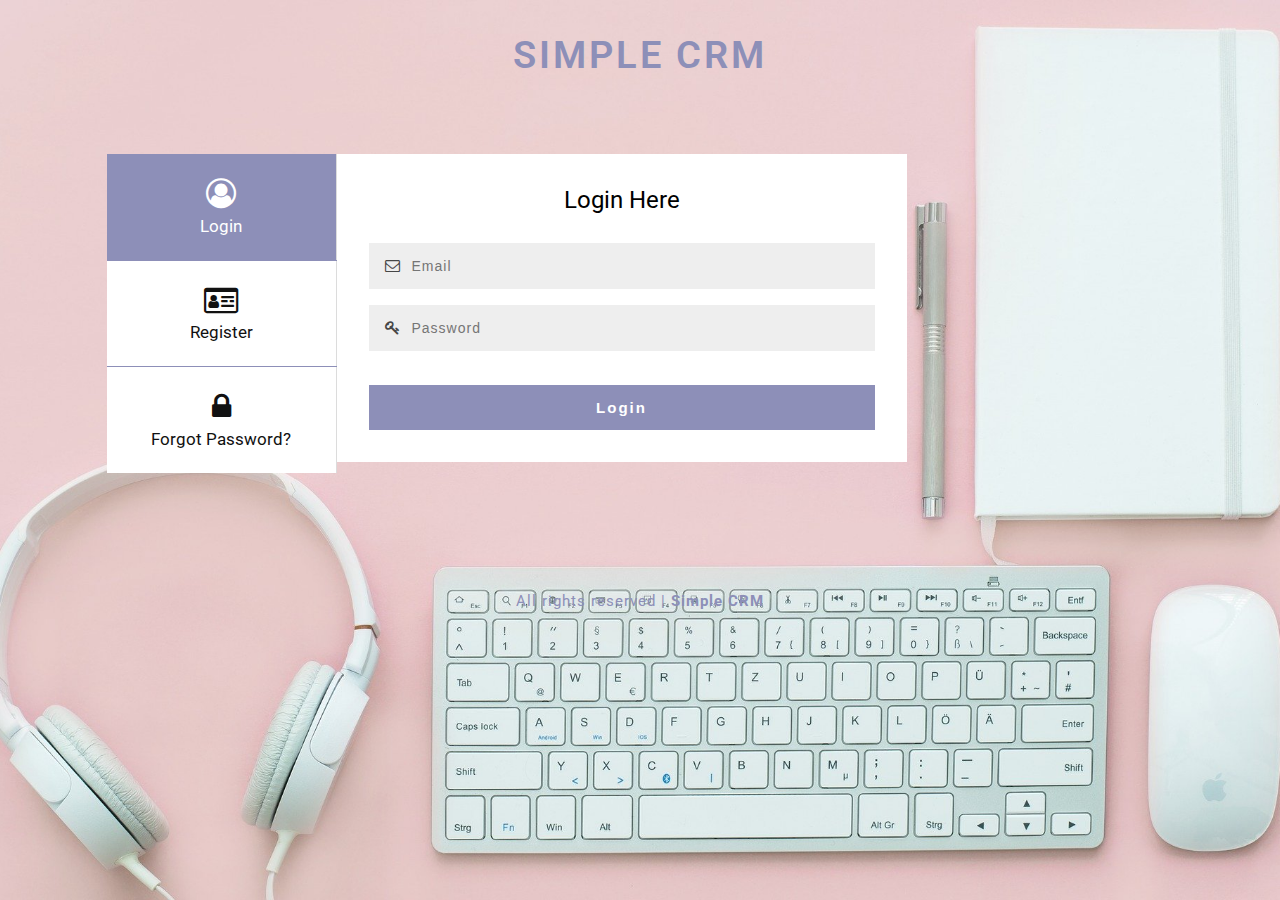
<file: index.html>
<!DOCTYPE HTML>

<head>
    <title>Triple Forms Responsive Widget Template :: w3layouts</title>
    <!-- Meta tag Keywords -->
    <meta name="viewport" content="width=device-width, initial-scale=1">
    <meta charset="UTF-8" />
    <meta name="keywords" content="Simple CRM Login" />
    <!-- Meta tag Keywords -->

    <!-- css files -->
    <link rel="stylesheet" href="css/style.css" type="text/css" media="all" />
    <!-- Style-CSS -->
    <link href="css/font-awesome.min.css" rel="stylesheet">
    <!-- Font-Awesome-Icons-CSS -->
    <!-- //css files -->

    <!-- web-fonts -->
    <link href="//fonts.googleapis.com/css?family=Roboto:100,100i,300,300i,400,400i,500,500i,700,700i,900,900i&amp;subset=cyrillic,cyrillic-ext,greek,greek-ext" rel="stylesheet">
    <!-- //web-fonts -->
</head>

<body>
    <div class="main-bg">
        <!-- title -->
        <h1>Simple CRM</h1>
        <!-- //title -->
        <div class="sub-main-w3">

            <!-- vertical tabs -->
            <div class="vertical-tab">
                <div id="section1" class="section-w3ls">
                    <div id="login" class="icon-left-w3pvt tab activeTab"><span class="fa fa-user-circle-o" ></span>Login</div>
                    <article>
                        <form action="#" method="post">
                            <h3 class="legend">Login Here</h3>
                            <div class="input">
                                <span class="fa fa-envelope-o" aria-hidden="true"></span>
                                <input type="email" placeholder="Email" name="email" required />
                            </div>
                            <div class="input">
                                <span class="fa fa-key" aria-hidden="true"></span>
                                <input type="password" placeholder="Password" name="password" required />
                            </div>
                            <button type="submit" class="btn submit">Login</button>
                        </form>
                    </article>
                </div>
                <div id="section2" class="section-w3ls">                    
                    <div id="register" class="icon-left-w3pvt tab"><span class="fa fa-id-card-o"></span>Register</div>
                    <article>
                        <form action="#" method="post">
                            <h3 class="legend">Register Here</h3>
                            <div class="input">
                                <span class="fa fa-user-o" aria-hidden="true"></span>
                                <input type="text" placeholder="Username" name="name" required />
                            </div>
                            <div class="input">
                                <span class="fa fa-key" aria-hidden="true"></span>
                                <input type="password" placeholder="Password" name="password" required />
                            </div>
                            <div class="input">
                                <span class="fa fa-key" aria-hidden="true"></span>
                                <input type="password" placeholder="Confirm Password" name="password" required />
                            </div>
                            <button type="submit" class="btn submit">Register</button>
                        </form>
                    </article>
                </div>
                <div id="section3" class="section-w3ls">
                    <div id="forgot" class="icon-left-w3pvt tab"><span class="fa fa-lock" ></span>Forgot Password?</div>
                    <article>
                        <form action="#" method="post">
                            <h3 class="legend last">Reset Password</h3>
                            <p class="para-style">Enter your email address below and we'll send you an email with instructions.</p>
                            <p class="para-style-2"><strong>Need Help?</strong> Learn more about how to <a href="#">retrieve an existing
									account.</a></p>
                            <div class="input">
                                <span class="fa fa-envelope-o" aria-hidden="true"></span>
                                <input type="email" placeholder="Email" name="email" required />
                            </div>
                            <button type="submit" class="btn submit last-btn">Reset</button>
                        </form>
                    </article>
                </div>
            </div>
            <!-- //vertical tabs -->
            <div class="clear"></div>
        </div>
        <!-- copyright -->
        <div class="copyright">
            <h2>All rights reserved |
                <a href="#" target="_blank">Simple CRM</a>
            </h2>
        </div>
        <!-- //copyright -->
    </div>
    <script src="js/login.js"></script>
</body>

</html>
</file>
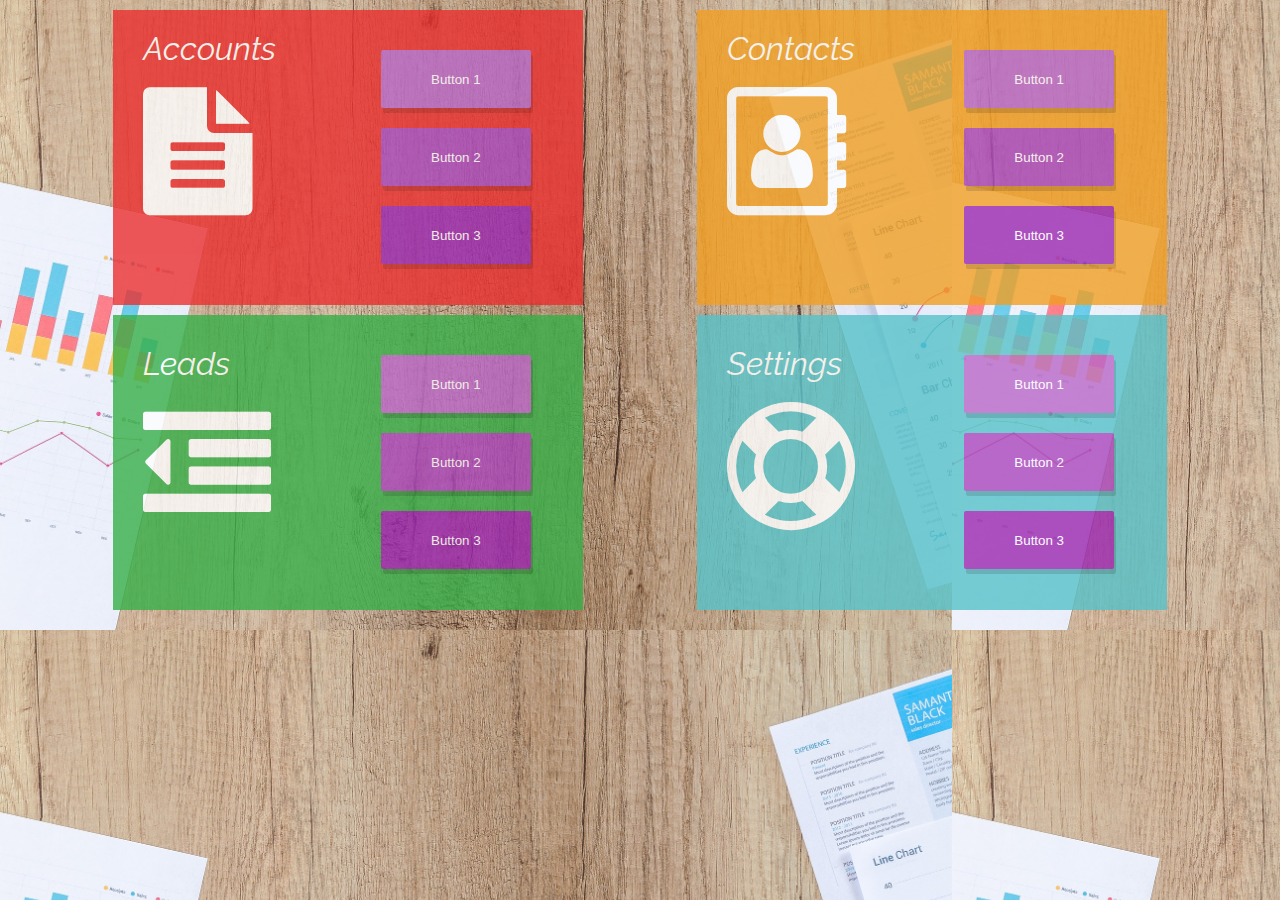
<file: html/dashboard.html>
<!DOCTYPE html>
<html lang="en">
<head>
    <meta charset="UTF-8">
    <meta name="viewport" content="width=device-width, initial-scale=1.0">
    <meta http-equiv="X-UA-Compatible" content="ie=edge">
    <title>Dashboard</title>
    <link rel="stylesheet" href="../css/reset.css" />
    <link rel="stylesheet" href="../css/dashboard.css" />
    <link href="https://fonts.googleapis.com/css?family=Raleway&display=swap" rel="stylesheet">
    <link href="https://fonts.googleapis.com/css?family=Cormorant+Garamond&display=swap" rel="stylesheet">
    <link rel="stylesheet" href="../css/font-awesome.min.css" />
</head>
<body>
  <div id="mainContent">
    <div id="content_1">
      <div id="accounts">
        <div class="left">
       <p> Accounts </p>
       <i class="fa fa-file-text fa-4x" aria-hidden="true"></i>
      </div>
       <div class="button">
        <p><button class="" id="button_1" type="button">Button 1</button></p>
        <p><button id="button_2" type="button">Button 2</button></p>
       <p><button id="button_3" type="button">Button 3</button></p>
       </div>
      </div>
      <div id="contacts">
        <div class="left">
        <p>Contacts</p>
        <i class="fa fa-address-book-o fa-4x" aria-hidden="true"></i>
        </div>
        <div class="button">
        <p><button id="button_1" type="button">Button 1</button></p>
        <p><button id="button_2" type="button">Button 2</button></p>
        <p><button id="button_3" type="button">Button 3</button></p>
        </div>
      </div>
    </div>
    <div id="content_2">
      <div id="leads">
        <div class="left">
        <p>Leads</p>
        <i class="fa fa-outdent fa-4x" aria-hidden="true"></i>
        </div>
        <div class="button">
        <p><button id="button_1" type="button">Button 1</button></p>
        <p><button id="button_2" type="button">Button 2</button></p>
        <p><button id="button_3" type="button">Button 3</button></p>
        </div>
      </div>
      <div id="settings">
        <div class="left">
        <p>Settings</p>
        <i class="fa fa-life-ring fa-4x" aria-hidden="true"></i>
        </div>
        <div class="button">
        <p><button id="button_1" type="button">Button 1</button></p>
        <p><button id="button_2" type="button">Button 2</button></p>
        <p><button id="button_3" type="button">Button 3</button></p>
        </div>
      </div>
    </div>
  </div>
    <script src="../js/dashboard.js"></script>
</body>
</html>
</file>
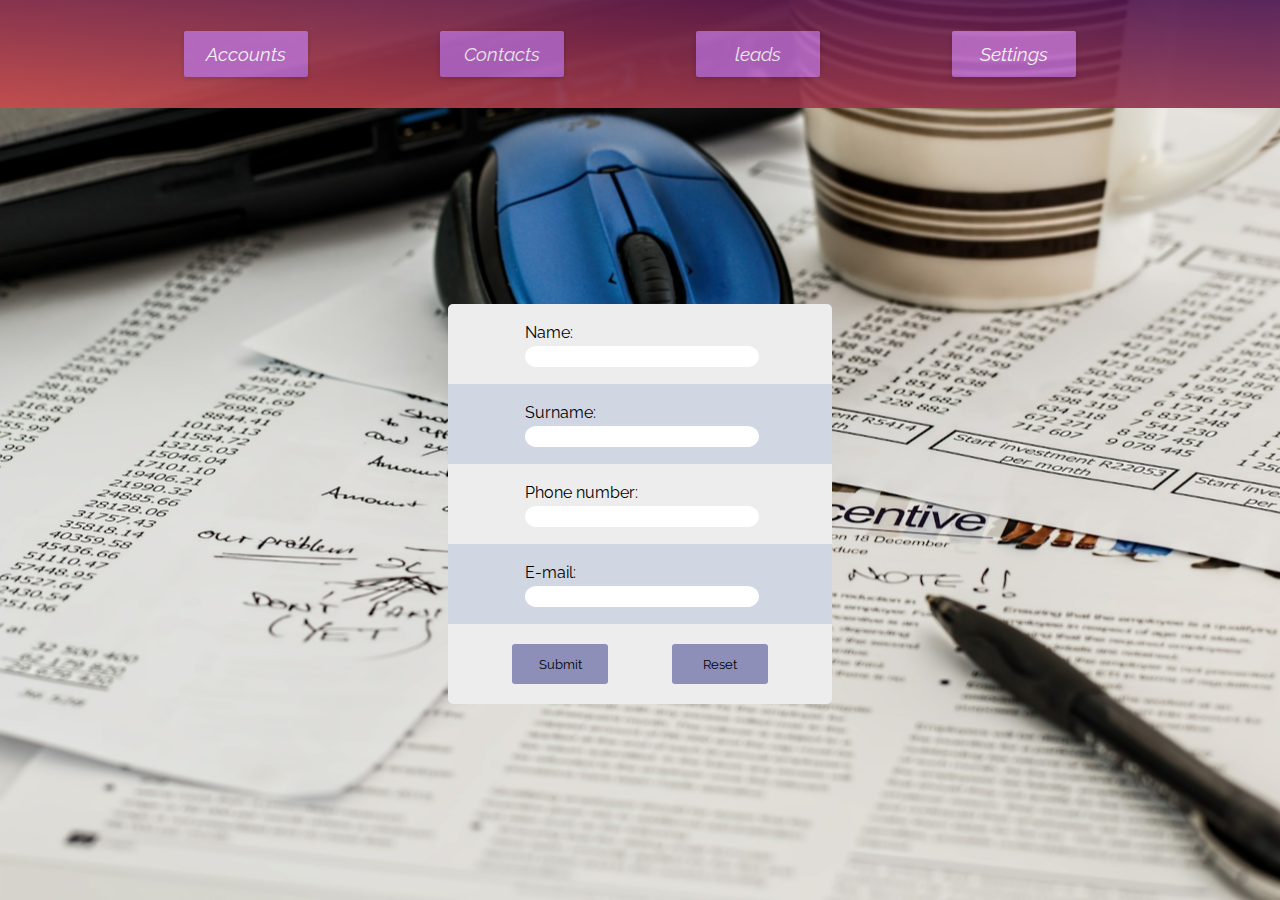
<file: html/editView.html>
<!DOCTYPE html>
<html lang="en">
<head>
    <meta charset="UTF-8">
    <meta name="viewport" content="width=device-width, initial-scale=1.0">
    <link rel="stylesheet" href="../css/reset.css" />
    <link rel="stylesheet" href="../css/editView.css" />
    <link href="https://fonts.googleapis.com/css?family=Raleway&display=swap" rel="stylesheet">
    <link rel="stylesheet" href="../css/font-awesome.min.css" />
    <title>Edit View</title>
</head>
<body>
    <div id="main">
        <header id="header">
            <div id="buttons">
                <button type="button">Accounts</button>
                <button type="button">Contacts</button>
                <button type="button">leads</button>
                <button type="button">Settings</button>
             </div>
        </header>
        <div id="content">
            <div id="form">
                <div class="name">
                    <p>Name:</p>
                    <form action="" method="">
                        <input type="text" name="name" />
                    </form>
                </div>
                <div class="surname">
                    <p>Surname:</p>
                    <form action="" method="">
                        <input type="text" name="surname" />
                    </form>
                </div>
                <div class="phone">
                    <p>Phone number:</p>
                    <form action="" method="">
                        <input type="tel" name="phone" />
                    </form>
                </div>
                <div class="email">
                    <p>E-mail:</p>
                    <form action="" method="">
                        <input type="text" name="email" />
                    </form>
                </div>
                <div class="buttons">
                    <form action="" method="">
                        <input type="submit" name="" value="Submit"/>
                        <input type="reset" name="" value="Reset"/>
                    </form>
                </div>
            </div>
        </div>
    </div>
    <script src="../js/listView.js"></script>
</body>
</html>
</file>
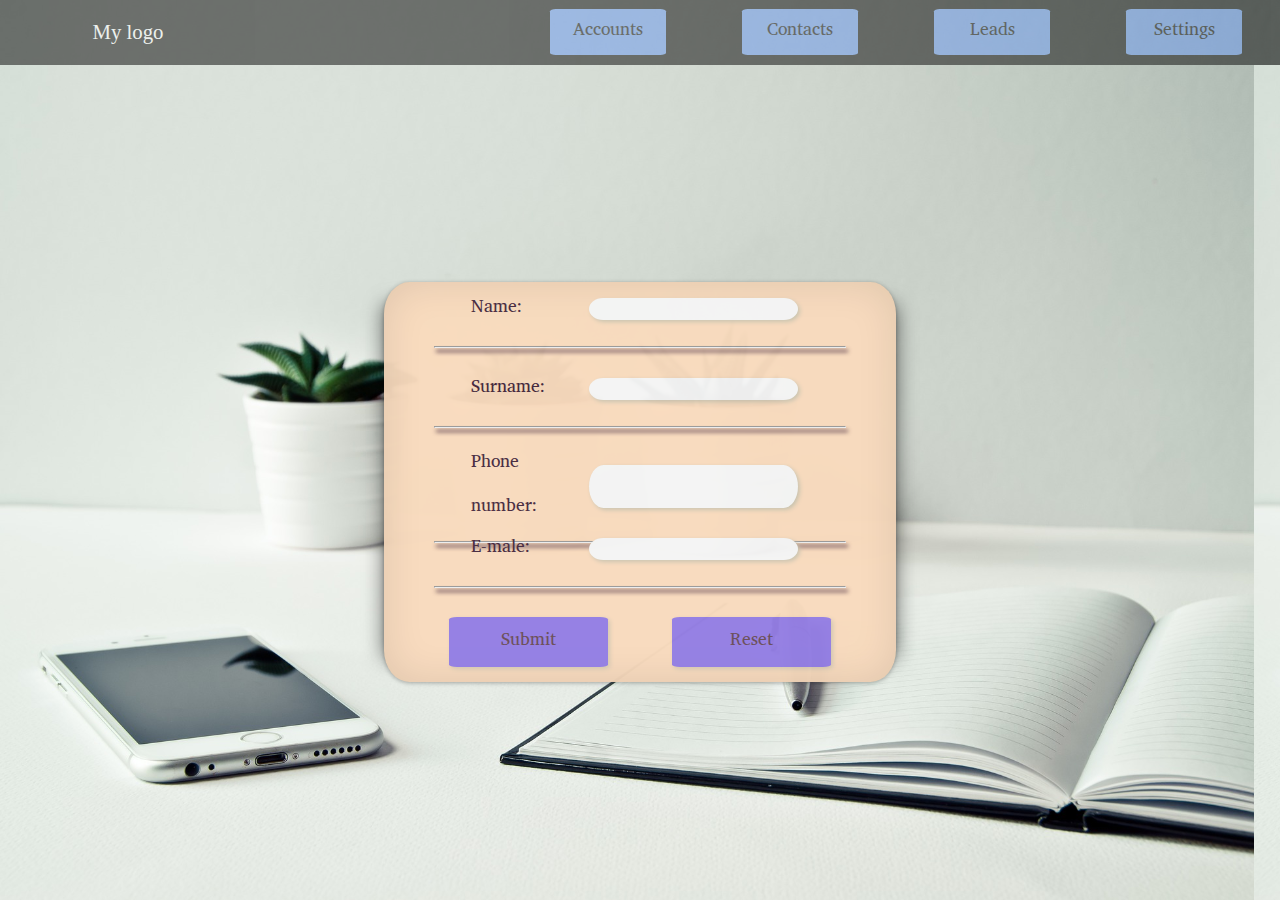
<file: html/form.html>
<!DOCTYPE html>
<html lang="en">
<head>
    <meta charset="UTF-8">
    <meta name="viewport" content="width=device-width, initial-scale=1.0">
    <title>Document</title>
    <link rel='stylesheet' href='../css/reset.css' />
    <link rel='stylesheet' href="../css/form.css" />
    <link href="https://fonts.googleapis.com/css2?family=Peddana&display=swap" rel="stylesheet">
</head>
<body>
    <div id="content">
        <div id="header">
            <div id="logo">
                <p>My logo</p>
            </div>
            <div id="hdButtons">
                <button type="button">Accounts</button>
                <button type="button">Contacts</button>
                <button type="button">Leads</button>
                <button type="button">Settings</button>
            </div>
        </div>
        <div id="content">
        <div id="main">
            <div id="Name">
               <div id='nOne'>
                   <p>Name:</p>
                </div> 
                   <div id="nTwo">
                       <input type="text" name="" />
                    </div>
                    <hr />
            </div>
            <div id="Surname">
               <div id="sOne">
                   <p>Surname:</p>
                </div>
                <div id="sTwo">
                    <input type="text" name="" />
                </div>
                <hr />
            </div>
            <div id="Phone">
               <div id="pOne">
                   <p>Phone number:</p>
                </div>
                <div id="pTwo">
                    <input type="text" name="" />
                </div>
                <hr />
            </div>
            <div id="Emale">
              <div id="eOne">
                  <p>E-male:</p>
                </div>
                <div id="eTwo">
                    <input type="text" name="" />
                </div>
                <hr />
                </div>
                <div id="button">
                    <input type="submit" name="" value="Submit"/>
                    <input type="reset" name="" value="Reset" />
                </div>
        </div>
    </div>
</body>
</html>
</file>
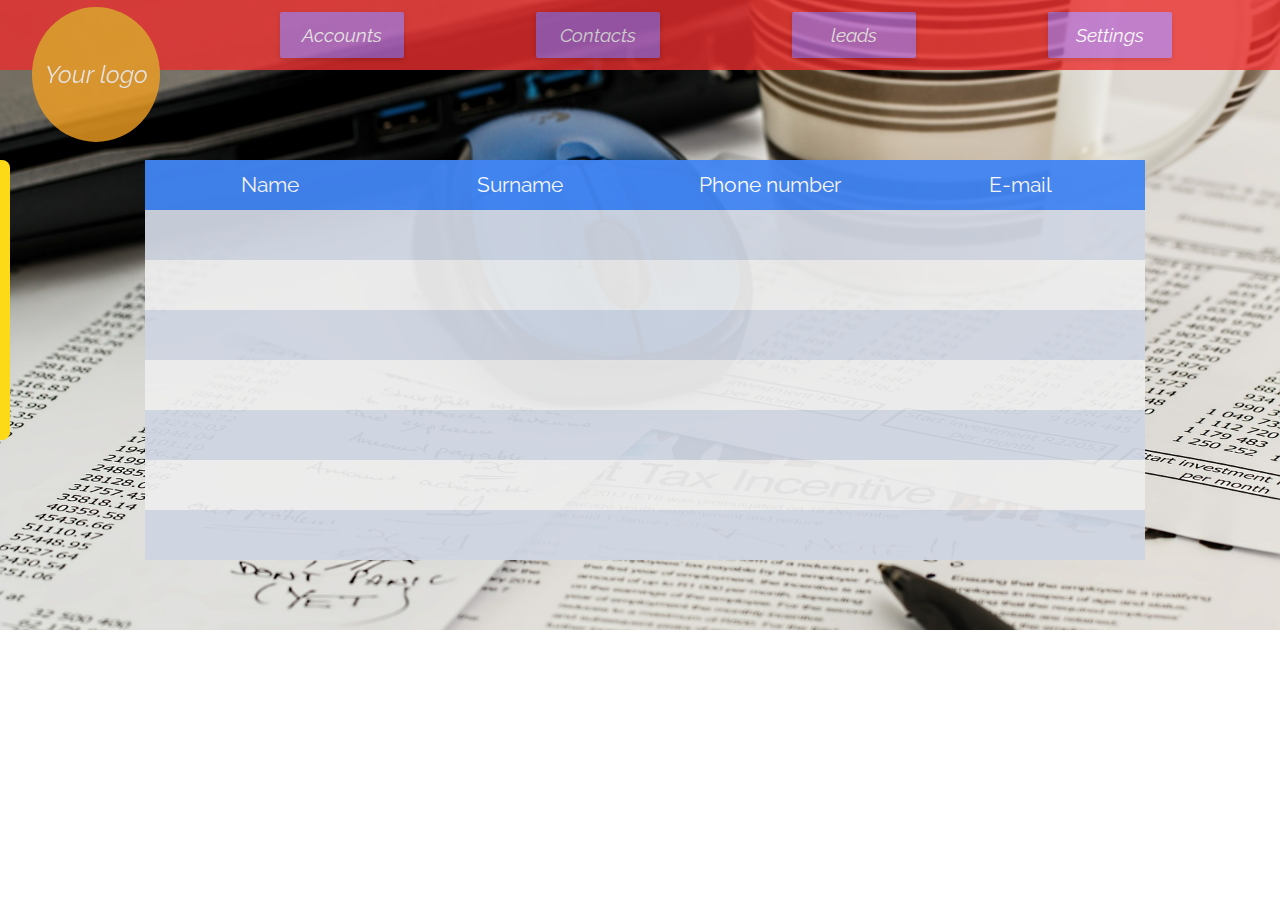
<file: html/listView.html>
<!DOCTYPE html>
<html lang="en">
<head>
    <meta charset="UTF-8">
    <meta name="viewport" content="width=device-width, initial-scale=1.0">
    <link rel="stylesheet" href="../css/reset.css" />
    <link rel="stylesheet" href="../css/listView.css" />
    <link href="https://fonts.googleapis.com/css?family=Raleway&display=swap" rel="stylesheet">
    <link rel="stylesheet" href="../css/font-awesome.min.css" />
    <title>List View</title>
</head>
<body>
    <div id="main">
    <header id="header">
        <div id="logo">Your logo</div>
        <div id="buttons">
            <button type="button">Accounts</button>
            <button type="button">Contacts</button>
            <button type="button">leads</button>
            <button type="button">Settings</button>
        </div>
    </header>
    <div id="content">
        <div id="sideBar">
            <div id="Edit"><i class="fa fa-pencil-square-o fa-3x" aria-hidden="true"><p>Edit</p></i></div>
            <div id="Create"><i class="fa fa-plus-square-o fa-3x" aria-hidden="true"><p>Create</p></i></div>
            <div id="Delete"><i class="fa fa-trash-o fa-3x" aria-hidden="true"><p>Delete</p></i></div>
        </div>
        <div id="table">
            <table>
                <tr>
                    <th>Name</th>
                    <th>Surname</th>
                    <th>Phone number</th>
                    <th>E-mail</th>
                </tr>
                <tr>
                    <td></td>
                    <td></td>
                    <td></td>
                    <td></td>
                </tr>
                <tr>
                    <td></td>
                    <td></td>
                    <td></td>
                    <td></td>
                </tr>
                <tr>
                    <td></td>
                    <td></td>
                    <td></td>
                    <td></td>
                </tr>
                <tr>
                    <td></td>
                    <td></td>
                    <td></td>
                    <td></td>
                </tr>
                <tr>
                    <td></td>
                    <td></td>
                    <td></td>
                    <td></td>
                </tr>
                <tr>
                    <td></td>
                    <td></td>
                    <td></td>
                    <td></td>
                </tr>
                <tr>
                    <td></td>
                    <td></td>
                    <td></td>
                    <td></td>
                </tr>
            </table>
        </div>
    </div>
    </div>
    <script src="../js/listView.js"></script>
</body>
</html>
</file>
<file: css/dashboard.css>
body {
  background-image: url(../images/chart.jpg);
  background-size: contain;
}

#mainContent {
  margin: 10px 0px;
}
#content_1,
#content_2 {
  max-width: 1400px;
  min-width: 600px;
  margin: 0px auto;
  display: flex;
  justify-content: space-evenly;
  font-family: "Raleway", sans-serif;
  color: white;
  font-size: 2em;
  font-style: italic;
  opacity: 0.8;
}
#content_1 div {
  width: 470px;
  height: 295px;
}
#content_2 div {
  width: 470px;
  height: 295px;
  margin: 10px 0px;
}

#accounts {
  background-color: #eb2f2f;
  transition-property: background-color;
  transition-duration: 500ms;
}
#accounts:hover{
  background-color: #b30e0e;
}
#contacts {
  background-color: #f29f22;
  transition-property: background-color;
  transition-duration: 500ms;
}
#contacts:hover{
  background-color: #8f5e15;
}
#leads {
  background-color: #37b049;
  transition-property: background-color;
  transition-duration: 500ms;
}
#leads:hover{
  background-color: #186323;
}
#settings {
  background-color: #57c2c9;
  transition-property: background-color;
  transition-duration: 500ms;
}
#settings:hover{
  background-color: #19585c;
}
div p {
  margin-left: 30px;
  margin-top: 20px;
}
div i {
  margin-left: 30px;
  margin-top: 20px;
  float: left;
}
.left {
  float: left;
  width: 235px !important;
}
.button {
  height: auto !important;
  text-align: center;
  margin: 40px 0px!important;
}
button {
  width: 150px;
  height: 58px;
  border-width: 0px;
  border-radius: 0.125rem;
  margin-right: 20px;
  box-shadow: 2px 5px rgba(0, 0, 0, 0.16);
  color: white;
}

#button_1 {
  background-color: #ba68c8;
  transition-property: background-color;
  transition-duration: 300ms;
}

#button_2 {
  background-color: #ab47bc;
  transition-property: background-color;
  transition-duration: 300ms;
}
#button_3 {
  background-color: #9c27b0;
  transition-property: background-color;
  transition-duration: 300ms;
}
.push {
  background-color: #050e66 !important;
  box-shadow: 2px 5px 3px rgba(0, 0, 0, 0.48) !important;
}
.over {
  background-color: #00796b !important;
  box-shadow: 5px 7px 5px rgba(0, 0, 0);
}
:focus {
  outline: none;
}
</file>
<file: css/editView.css>
#main {
  width: 100%;
  height: 100vh;
  font-family: "Raleway", sans-serif;
  background-image: url(../images/forEditview.png);
  background-size: cover;
}
#header {
  display: flex;
  justify-content: space-around;
  width: 100%;
  height: 12%;
  background-image: linear-gradient(to top right, #c94b4b, #4b134f);
  opacity: 0.9;
}

#buttons {
  width: 80%;
  display: flex;
  align-items: center;
  justify-content: space-around;
}
button {
  width: 124.19px;
  height: 45.88px;
  border-width: 0px;
  border-radius: 0.125rem;
  margin-right: 20px;
  background-color: #ba68c8;
  box-shadow: 0px 2px 5px rgba(0, 0, 0, 0.16);
  color: white;
  font-family: "Raleway", sans-serif;
  font-size: 1.2em;
  font-style: italic;
  cursor: pointer;
  outline: none;
  transition-property: background-color, font-weight, font-size, text-shadow,
    box-shadow;
  transition-duration: 50ms;
}
.mouseover {
  font-size: 1.25em;
  box-shadow: 0px 2px 10px rgba(10, 0, 0, 0.8);
  background-color: #122faa;
  outline: none;
}
.mousedown {
  transform: scale(0.95);
  outline: none;
  border-width: 0px;
  background-color: #050e66;
  box-shadow: 0px 2px 5px rgba(0, 0, 0, 0.16);
}

#content {
  display: flex;
  flex-direction: column;
  align-items: center;
  justify-content: center;
  width: 100%;
  height: 88%;
  margin-top: auto;
  margin-bottom: auto;
}
#form {
  display: flex;
  flex-direction: column;
  align-items: center;
  justify-content: center;
  width: 30%;
  height: auto;
}
#form:hover {
  box-shadow: 0 0 10px #6600ff;
}
#form div {
  display: flex;
  width: 100%;
  height: 80px;
  flex-direction: column;
  justify-content: center;
}
#form p {
  align-self: flex-start;
  margin-bottom: 1%;
  margin-left: 20%;
  font-family: "Raleway", sans-serif;
}
form {
  width: 100%;
}
input {
  border-radius: 10%/100%;
  border: none;
  transform: scale();
  width: 60%;
  height: 100%;
  margin-left: 20%;
}
.name form input:hover,
.phone form input:hover {
  background-color: #d0d6e2;
  box-shadow: 0 0 5px blue;
}
.name form input:focus,
.phone form input:focus {
  background-color: #d0d6e2;
  outline: none;
  box-shadow: 0 0 5px blue;
}
.surname form input:hover,
.email form input:hover {
  background-color: #ededed;
  box-shadow: 0 0 5px blue;
}
.surname form input:focus,
.email form input:focus {
  background-color: #ededed;
  outline: none;
  box-shadow: 0 0 5px blue;
}
#form div:nth-child(odd) {
  background-color: #ededed;
}
#form div:nth-child(even) {
  background-color: #d0d6e2;
}
#form div:first-child {
  border-top-left-radius: 5px;
  border-top-right-radius: 5px;
}
#form div:last-child {
  border-bottom-left-radius: 5px;
  border-bottom-right-radius: 5px;
}
.buttons form {
  height: 50%;
}
.buttons input {
  width: 25%;
  height: 100%;
  background-color: #8d8fb8;
  margin-left: 0%;
  border-radius: 3px;
  font-family: "Raleway", sans-serif;
}
.buttons input:hover {
  color: white;
  font-size: 1.2em;
}
.buttons input:active {
  background-color: #6600ff;
  box-shadow: 0 0 5px 2px blue;
}
.buttons input:focus {
  outline: none;
  box-shadow: 0 0 5px 2px blue;
}
.buttons form {
  display: flex;
  justify-content: space-evenly;
}
</file>
<file: css/form.css>
/*Content*/
#content {
  display: flex;
  width: 100%;
  height: 100vh;
  flex-direction: column;
  align-items: center;
  justify-content: center;
  background-color: #ff18d3;
  background-image: url(../images/forForm.jpg);
  background-size: contain;
}

/*Header*/
#header {
  display: flex;
  align-items: center;
  justify-content: space-between;
  width: 100%;
  height: 70px;
  background-color: black;
  opacity: 0.5;
}
#logo {
  width: 20%;
  color: white;
  text-align: center;
  font-size: 1.3em;
}
#hdButtons {
  display: flex;
  align-items: center;
  justify-content: space-around;
  width: 60%;
  height: auto;
}
button {
  width: 15% !important;
  height: 62.5% !important;
  font-family: "Peddana", serif;
  font-size: 1.7em;
  background-color: cornflowerblue;
  opacity: 1;
  border: none;
  border-radius: 5%;
  color: black;
}
button:hover {
  color: white;
  box-shadow: 2px 2px 4px;
  opacity: 1;
  cursor: pointer;
}
button:active {
  transform: scale(0.9);
  outline: none;
}

/*Main*/
#main {
  display: flex;
  flex-direction: column;
  width: 40%;
  height: auto;
  background-color: #f9dbbe;
  opacity: 0.97;
  
  border-radius: 5%/8%;
  box-shadow: 0 1px 4px rgba(0, 0, 0, 0.3),
    -23px 0 20px -23px rgba(0, 0, 0, 0.6), 23px 0 20px -23px rgba(0, 0, 0, 0.6),
    inset 0 0 40px rgba(0, 0, 0, 0.1);
}
#main div {
  display: flex;
  flex-wrap: wrap;
  justify-content: flex-start;
  align-content: space-evenly;
  width: 100%;
  height: 80px;
  box-sizing: border-box;
  font-family: "Peddana", serif;
  font-size: 1.3em;
}
#main div p {
  color: #472a3f;
}
#nOne {
  width: 40% !important;
  height: auto !important;
  padding-left: 17%;
}
#nTwo {
  width: 50% !important;
  height: auto !important;
}
#nTwo input {
  width: 80%;
  height: 47%;
  border-radius: 7%/50%;
  border: none;
  background-color: whitesmoke;
}
#nTwo input:hover {
  box-shadow: 3px 3px 9px !important;
}
#nTwo input:focus {
  background-color: silver;
  outline: none;
}
hr {
  width: 80%;
  color: #472a3f;
  box-shadow: 2px 4px 4px;
}
#sOne {
  width: 40% !important;
  height: auto !important;
  padding-left: 17%;
}
#sTwo {
  width: 50% !important;
  height: auto !important;
}
#sTwo input {
  width: 80%;
  height: 47%;
  border-radius: 7%/50%;
  border: none;
  background-color: whitesmoke;
}
#sTwo input:hover {
  box-shadow: 3px 3px 9px !important;
}
#sTwo input:focus {
  background-color: silver;
  outline: none;
}
#pOne {
  width: 40% !important;
  height: auto !important;
  padding-left: 17%;
}
#pTwo {
  width: 50% !important;
  height: auto !important;
}
#pTwo input {
  width: 80%;
  height: 47%;
  border-radius: 7%/50%;
  border: none;
  background-color: whitesmoke;
}
#pTwo input:hover {
  box-shadow: 3px 3px 9px !important;
}
#pTwo input:focus {
  background-color: silver;
  outline: none;
}
#eOne {
  width: 40% !important;
  height: auto !important;
  padding-left: 17%;
}
#eTwo {
  width: 50% !important;
  height: auto !important;
}
#eTwo input {
  width: 80%;
  height: 47%;
  border-radius: 7%/50%;
  border: none;
  background-color: whitesmoke;
}
#eTwo input:hover {
  box-shadow: 3px 3px 9px !important;
}
#eTwo input:focus {
  background-color: silver;
  outline: none;
}
#main input {
  box-shadow: 2px 2px 4px #cac4b0;
}
#button {
  flex-wrap: nowrap !important;
  align-items: center;
  justify-content: space-evenly !important;
}
#button input {
  width: 31% !important;
  height: 62.5% !important;
  font-family: "Peddana", serif;
  font-size: 1.3em;
  background-color: #7b68ee;
  opacity: 0.8;
  border: none;
  border-radius: 5%;
  color: #472a3f;
}
#button input:hover {
  color: white;
  box-shadow: 2px 2px 4px;
  opacity: 1;
  cursor: pointer;
}
#button input:active {
  transform: scale(0.9);
  outline: none;
}
#button input:focus {
  outline: none;
}
</file>
<file: css/listView.css>
#main {
  width: 100%;
  height: auto;
  background-image: url(../images/for_list_view.jpg);
  background-size: cover;
  font-family: "Raleway", sans-serif;
}
#header {
  display: flex;
  justify-content: space-around;
  width: 100%;
  height: 70px;
  background-color: #eb2f2f;
  opacity: 0.8;
}
#logo {
  display: flex;
  justify-content: center;
  align-items: center;
  width: 10%;
  height: 134.89px;
  position: relative;
  top: 10%;
  border-radius: 50%;
  background-color: #f29f22;
  font-family: "Raleway", sans-serif;
  font-size: 1.5em;
  font-style: italic;
  color: white;
  cursor: pointer;
}
#logo:hover {
  background-color: #8f5e15;
}
#buttons {
  width: 80%;
  display: flex;
  align-items: center;
  justify-content: space-around;
}
button {
  width: 124.19px;
  height: 45.88px;
  border-width: 0px;
  border-radius: 0.125rem;
  margin-right: 20px;
  background-color: #ba68c8;
  box-shadow: 0px 2px 5px rgba(0, 0, 0, 0.16);
  color: white;
  font-family: "Raleway", sans-serif;
  font-size: 1.2em;
  font-style: italic;
  cursor: pointer;
  outline: none;
  transition-property: background-color, font-weight, font-size, text-shadow,
    box-shadow;
  transition-duration: 50ms;
}
.mouseover {
  font-size: 1.25em;
  box-shadow: 0px 2px 10px rgba(10, 0, 0, 0.8);
  background-color: #00796b;
  outline: none;
}
.mousedown {
  transform: scale(0.95);
  outline: none;
  border-width: 0px;
  background-color: #050e66;
  box-shadow: 0px 2px 5px rgba(0, 0, 0, 0.16);
}

#content {
  display: flex;
  justify-content: flex-start;
  height: 560px;
 
}

#sideBar {
  display: grid;
 margin-top: 7%;
  grid-template-rows: repeat(3, 1fr);
  grid-template-columns: 1fr;
  align-items: center;
  width: 10px;
  height: 50%;
  background-color: #fcda17;
  overflow: hidden;
  border-top-right-radius: 0.5rem;
  border-bottom-right-radius: 0.5rem;
  transition-property: width, opacity, visibility;
  transition-duration: 500ms;
}
#Edit {
  grid-row: 1 / 2;
  grid-column: 1 / 2;
}
#Create {
  grid-row: 2 / 3;
  grid-column: 1 / 2;
}
#Delete {
  grid-row: 3 / 4;
  grid-column: 1 / 2;
}

#sideBar div {
  text-align: center;
  visibility: hidden;
}
i {
  cursor: pointer;
}
i p {
  font-size: 1.2rem;
}
.icon_mouse_over {
  color: white;
}
.div_open {
  visibility: visible !important;
}
.open_sideBar {
  width: 10% !important;
  opacity: 0.8;
}

#table {
  margin-left: auto;
  margin-right: auto;
  margin-top: 7%;
}
table {
  display: table;
  border: 0px;
  border-spacing: 0px;
  opacity: 0.95;
}
tr:first-child {
  background-color: #4285f4 !important;
}
th {
  text-align: center;
  vertical-align: middle;
  font-size: 1.3rem;
  color: white;
  min-width: 250px;
  height: 50px;
}
td {
  color: white;
  min-width: 250px;
  height: 50px;
}
tr:nth-child(odd) {
  background-color: #ededed;
}
tr:nth-child(even) {
  background-color: #d0d6e2;
}
</file>
<file: css/style.css>
/* reset */

html,
body,
div,
span,
applet,
object,
iframe,
h1,
h2,
h3,
h4,
h5,
h6,
p,
blockquote,
pre,
a,
abbr,
acronym,
address,
big,
cite,
code,
del,
dfn,
em,
img,
ins,
kbd,
q,
s,
samp,
small,
strike,
sub,
sup,
tt,
var,
b,
u,
i,
dl,
dt,
dd,
ol,
nav ul,
nav li,
fieldset,
form,
label,
legend,
table,
caption,
tbody,
tfoot,
thead,
tr,
th,
td,
article,
aside,
canvas,
details,
embed,
figure,
figcaption,
copyright,
header,
hgroup,
menu,
nav,
output,
ruby,
section,
summary,
time,
mark,
audio,
video {
  margin: 0;
  padding: 0;
  border: 0;
  font-size: 100%;
  font: inherit;
  vertical-align: baseline;
}

article,
aside,
details,
figcaption,
figure,
copyright,
header,
hgroup,
menu,
nav,
section {
  display: block;
}

ol,
ul {
  list-style: none;
  margin: 0px;
  padding: 0px;
}

blockquote,
q {
  quotes: none;
}

blockquote:before,
blockquote:after,
q:before,
q:after {
  content: "";
  content: none;
}

table {
  border-collapse: collapse;
  border-spacing: 0;
}

/* start editing from here */

a {
  text-decoration: none;
}

.txt-rt {
  text-align: right;
}

/* text align right */

.txt-lt {
  text-align: left;
}

/* text align left */

.txt-center {
  text-align: center;
}

/* text align center */

.float-rt {
  float: right;
}

/* float right */

.float-lt {
  float: left;
}

/* float left */

.clear {
  clear: both;
}

/* clear float */

.pos-relative {
  position: relative;
}

/* Position Relative */

.pos-absolute {
  position: absolute;
}

/* Position Absolute */

.vertical-base {
  vertical-align: baseline;
}

/* vertical align baseline */

.vertical-top {
  vertical-align: top;
}

/* vertical align top */

nav.vertical ul li {
  display: block;
}

/* vertical menu */

nav.horizontal ul li {
  display: inline-block;
}

/* horizontal menu */

img {
  max-width: 100%;
}

/* //end reset */

body {
  font-size: 100%;
  font-family: "Roboto", sans-serif;
}

.main-bg {
  background: url(../images/b4.jpg) no-repeat center;
  background-size: cover;
  -webkit-background-size: cover;
  -moz-background-size: cover;
  -o-background-size: cover;
  -ms-background-size: cover;
  min-height: 100vh;
}

/* title */

h1 {
  font-size: 3vw;
  color: #8d8fb8;
  text-align: center;
  padding: 2.5vw 1vw 1vw;
  letter-spacing: 3px;
  text-transform: uppercase;
  font-weight: 600;
}

/* //title */

.sub-main-w3 {
  margin: 1.5vw 16vw;
  margin: 5vw auto;
  max-width: 1067px;
}

.image-style {
  background: url(../images/m.jpg) no-repeat center;
  background-size: cover;
  -webkit-background-size: cover;
  -moz-background-size: cover;
  -o-background-size: cover;
  -ms-background-size: cover;
  min-height: 371px;
}

/* vertical tabs */

.vertical-tab {
  color: #333;
  display: block;
  margin: auto;
  position: relative;
  float: left;
  /* width: 70%; */
}

.image-style {
  float: left;
  width: 25%;
}

.vertical-tab input[name="sections"] {
  left: -9999px;
  position: absolute;
  top: -9999px;
}

.vertical-tab .section-w3ls {
  display: block;
}

.vertical-tab .section-w3ls .tab {
  background: #fff;
  border-right: 1px solid #dcdcdc;
  cursor: pointer;
  display: block;
  font-size: 17px;
  padding: 24px 20px;
  position: relative;
  width: 189px;
  z-index: 100;
  color: #111;
  text-align: center;
}

.vertical-tab .section-w3ls article {
  display: none;
  left: 230px;
  min-width: 570px;
  position: absolute;
  top: 0;
}

/* .vertical-tab .section-w3ls article:after {
    background-color: #fff;
    bottom: 0;
    content: "";
    display: block;
    left: -229px;
    position: absolute;
    top: 0;
    width: 220px;
    z-index: 1;
} */

/*.vertical-tab input[name="sections"]:checked+label {
    background: #8d8fb8;
    border-right: 1px solid #000;
    color:#fff;
}

.vertical-tab input[name="sections"]:checked~article {
    display: block;
}*/

.tab.icon-left-w3pvt span {
  display: block;
  font-size: 30px;
  margin-bottom: 7.8px;
}

/* //vertical tabs */

/* form style */

.sub-main-w3 form {
  background: #ffff;
  padding: 2em;
}

.legend {
  color: #000;
  font-size: 24px;
  text-align: center;
  margin-bottom: 1.2em;
  font-weight: 400;
}

p.para-style {
  margin-bottom: 0.8em;
  font-size: 15px;
  letter-spacing: 0.5px;
  line-height: 1.8;
}

p.para-style-2 {
  font-size: 15px;
  letter-spacing: 0.5px;
  line-height: 1.8;
  margin-bottom: 2em;
}

p.para-style-2 a {
  color: blue;
}

.input {
  margin-bottom: 1em;
  padding: 13px 15px;
  border: 1px solid #eee;
  background: #eee;
  display: -webkit-box;
  display: -ms-flexbox;
  display: flex;
  -webkit-box-align: center;
  -ms-flex-align: center;
  align-items: center;
}

.input span {
  font-size: 15px;
  color: #464646;
  margin-right: 10px;
}

.input input {
  color: #000;
  font-size: 14px;
  letter-spacing: 1px;
  box-sizing: border-box;
  border: none;
  outline: none;
  background: transparent;
  width: 100%;
}

.submit {
  margin: 2.3em auto 0;
  background: #8d8fb8;
  border: none;
  cursor: pointer;
  font-weight: 600;
  -webkit-transition: 0.5s all;
  -o-transition: 0.5s all;
  -moz-transition: 0.5s all;
  -ms-transition: 0.5s all;
  transition: 0.5s all;
  display: block;
  color: #fff;
  padding: 14px 30px;
  -webkit-border-radius: 0;
  -o-border-radius: 0;
  -ms-border-radius: 0;
  -moz-border-radius: 0;
  border-radius: 0;
  font-size: 15px;
  letter-spacing: 2px;
  width: 100%;
}

.submit:hover {
  opacity: 0.8;
  -webkit-transition: 0.5s all;
  -o-transition: 0.5s all;
  -moz-transition: 0.5s all;
  -ms-transition: 0.5s all;
  transition: 0.5s all;
}

/* //form style */

/* copyright */

.copyright {
  margin-top: 9vw;
  padding-bottom: 1.5vw;
}

.copyright h2 {
  font-size: 15px;
  color: #8d8fb8;
  letter-spacing: 1px;
  text-align: center;
  line-height: 1.8;
}

.copyright h2 a {
  color: #8d8fb8;
  font-weight: bold;
  -webkit-transition: 0.5s all;
  -o-transition: 0.5s all;
  -moz-transition: 0.5s all;
  -ms-transition: 0.5s all;
  transition: 0.5s all;
}

.copyright h2 a:hover {
  opacity: 0.8;
  -webkit-transition: 0.5s all;
  -o-transition: 0.5s all;
  -moz-transition: 0.5s all;
  -ms-transition: 0.5s all;
  transition: 0.5s all;
}

/* //copyright */

/* responsive */

@media (max-width: 1080px) {
  h1 {
    font-size: 4vw;
  }
}

@media (max-width: 1050px) {
  .sub-main-w3 {
    max-width: 900px;
  }
  .vertical-tab .section-w3ls article {
    min-width: 445px;
  }
  p.para-style-2 {
    font-size: 14px;
    margin-bottom: 1em;
  }
  p.para-style {
    margin-bottom: 0.7em;
    font-size: 14px;
  }
}

@media (max-width: 900px) {
  .sub-main-w3 {
    max-width: 768px;
  }
  .vertical-tab .section-w3ls article {
    min-width: 400px;
    left: 175px;
  }
  .vertical-tab .section-w3ls .tab {
    width: 134px;
    font-size: 15px;
    padding: 34px 20px;
  }
  h1 {
    font-size: 5vw;
    padding: 4.5vw 1vw 1vw;
  }
}

@media (max-width: 768px) {
  .sub-main-w3 {
    max-width: 575px;
    display: -webkit-box;
    display: -ms-flexbox;
    display: flex;
    -ms-flex-wrap: wrap;
    flex-wrap: wrap;
  }
  .image-style {
    float: none;
    width: 100%;
    min-height: 300px;
    order: 2;
  }
  .vertical-tab {
    float: none;
    width: 100%;
  }
}

@media (max-width: 667px) {
  h1 {
    font-size: 6vw;
  }
}

@media (max-width: 640px) {
  .copyright h2 {
    font-size: 14px;
  }
}

@media (max-width: 600px) {
  .sub-main-w3 {
    max-width: 500px;
  }
  .vertical-tab .section-w3ls article {
    min-width: 365px;
    left: 135px;
  }
  .vertical-tab .section-w3ls .tab {
    width: 114px;
    font-size: 15px;
    padding: 31px 10px;
  }
  h1 {
    font-size: 7vw;
  }
}

@media (max-width: 480px) {
  .vertical-tab .section-w3ls article {
    min-width: 291px;
    left: 109px;
  }
  .vertical-tab .section-w3ls .tab {
    width: 89px;
    font-size: 14px;
    padding: 26.8px 10px;
  }
  .sub-main-w3 {
    max-width: 400px;
  }
  .image-style {
    min-height: 220px;
  }
  .sub-main-w3 form {
    padding: 1.5em;
  }
  .submit {
    font-size: 14px;
  }
  .input input {
    font-size: 13px;
  }
  p.para-style {
    margin-bottom: 0.4em;
    font-size: 13px;
  }
  p.para-style-2 {
    font-size: 13px;
  }
  .input {
    padding: 12px 12px;
  }
  .last-btn {
    margin: 1em auto 0;
  }
  .copyright h2 {
    font-size: 12px;
  }
}

@media (max-width: 414px) {
  .sub-main-w3 {
    max-width: 320px;
  }
  .vertical-tab .section-w3ls article {
    position: static;
  }
  .vertical-tab .section-w3ls .tab {
    width: 100%;
    font-size: 14px;
    padding: 20px 0;
    border-right: none;
    border-bottom: 1px solid #dcdcdc;
    border-top: 1px solid #dcdcdc;
  }
  /*.vertical-tab input[name="sections"]:checked+label {
        border-right: none;
        border-bottom: 1px solid #000;
        border-top: none;
    }*/
  .image-style {
    min-height: 190px;
  }
  h1 {
    font-size: 1.8em;
    padding: 6.5vw 1vw 3vw;
  }
  .copyright h2 {
    font-size: 13px;
  }
  .last-btn {
    margin: 1.5em auto 0;
  }
  p.para-style {
    margin-bottom: 1em;
  }
  p.para-style-2 {
    margin-bottom: 2em;
  }
}

@media (max-width: 320px) {
  .sub-main-w3 {
    max-width: 270px;
  }
  .vertical-tab .section-w3ls article {
    min-width: 270px;
  }
}

/* Dev source */

.activeTab {
  background-color: #8d8fb8 !important;
  color: white!important;
}
.showForm {
  display: block !important;
  animation: showBlock 1s linear forwards;
}
#section1,
#section2 {
  border-bottom: 1px solid #8d8fb8;
}
#login:hover,
#register:hover,
#forgot:hover {
  opacity: 0.6;
}
@keyframes showBlock {
  0% {
    opacity: 0;
  }
  100% {
    opacity: 1;
  }
}
</file>
